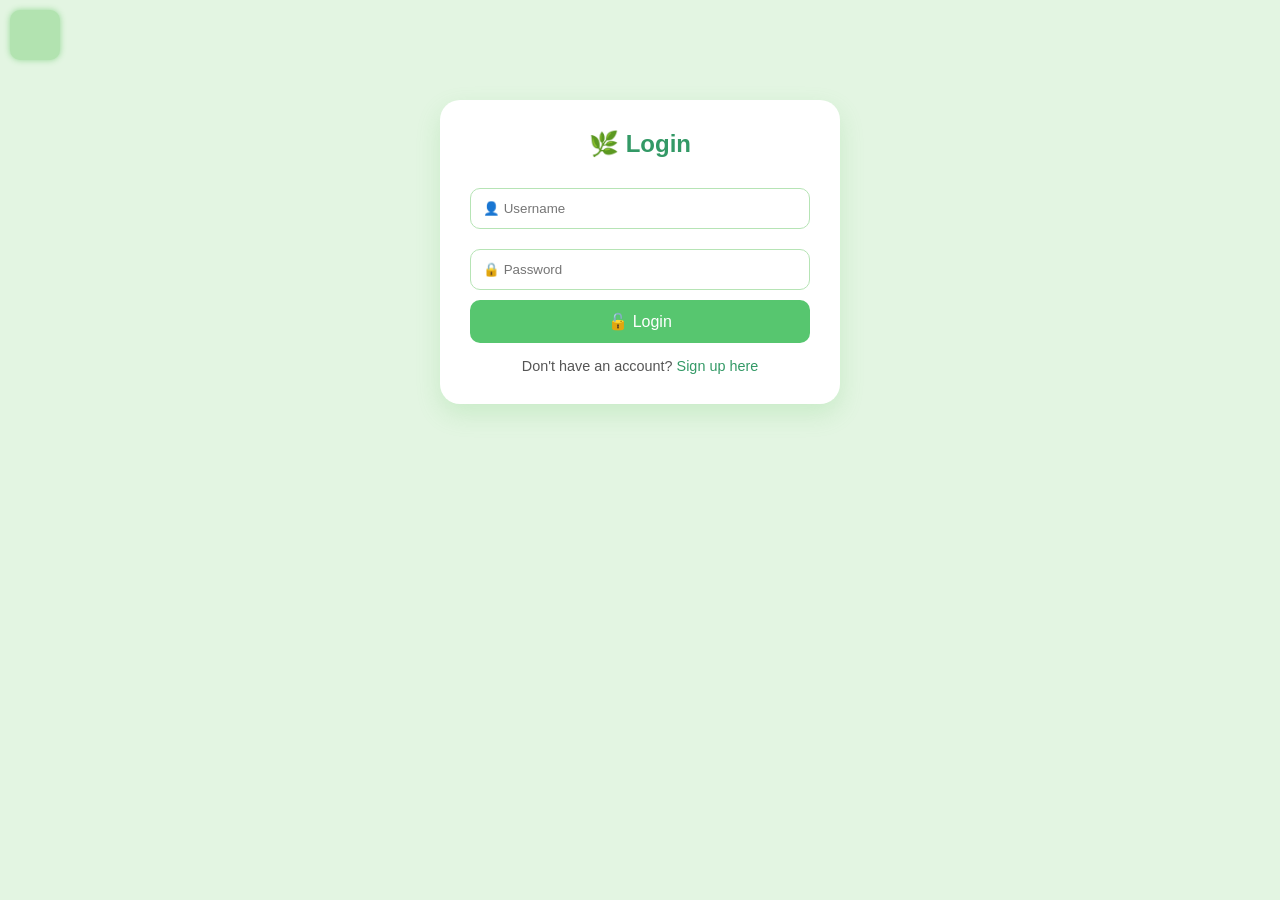
<file: target/classes/static/index.html>
<!DOCTYPE html>
<html lang="en">
<head>
  <meta charset="UTF-8" />
  <meta name="viewport" content="width=device-width, initial-scale=1.0"/>
  <title>Login</title>
  <link rel="stylesheet" href="style.css" />
</head>
<body>
  <div class="logo-square"></div>
  <div class="container">
    <form class="form-box" onsubmit="event.preventDefault(); window.location.href='home.html';">
      <h2>🌿 Login</h2>
      <input type="text" placeholder="👤 Username" required />
      <input type="password" placeholder="🔒 Password" required />
      <button type="submit" class="submit-btn">🔓 Login</button>
      <p>Don't have an account? <a href="signup.html">Sign up here</a></p>
    </form>
  </div>
</body>
</html>
</file>
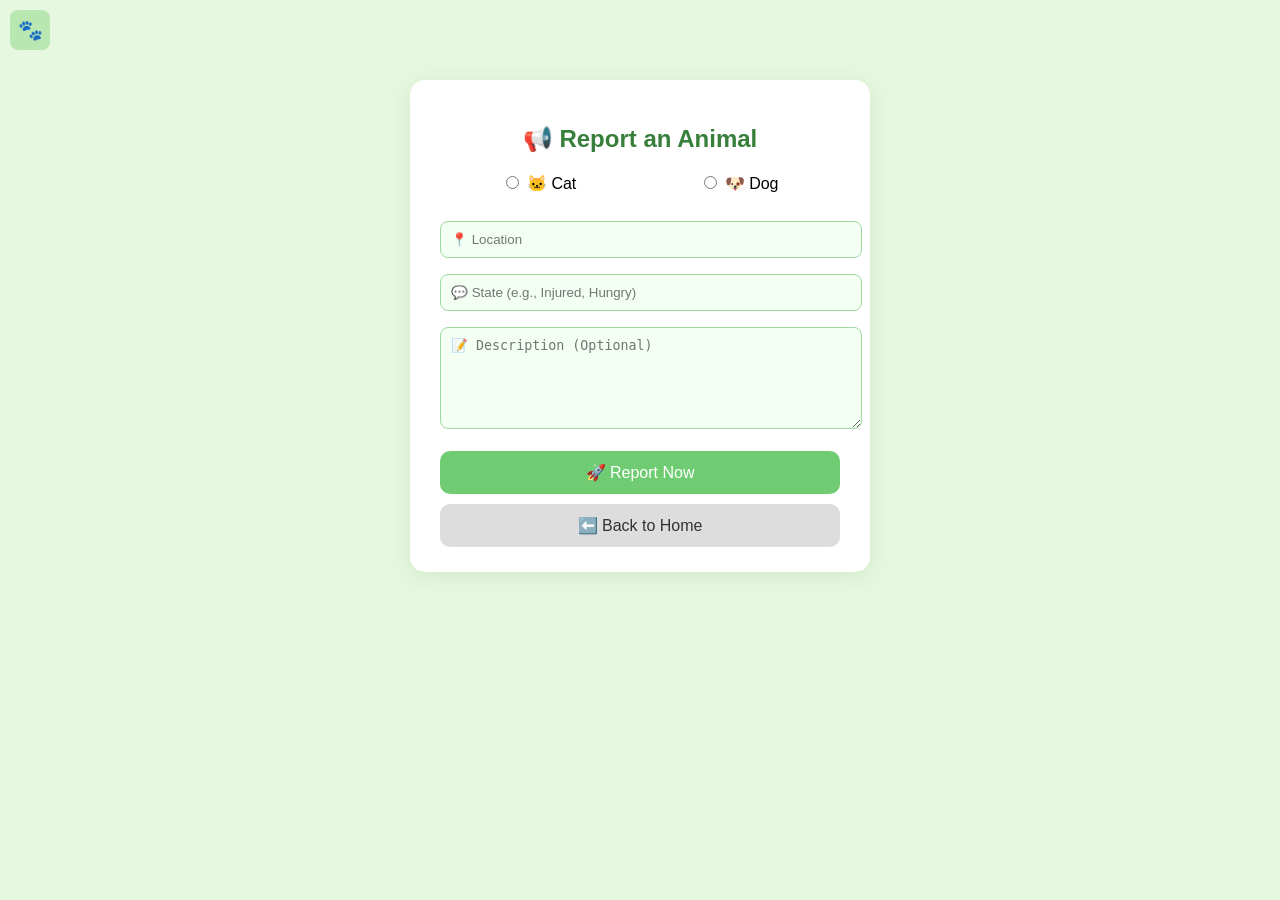
<file: target/classes/static/report.html>
<!DOCTYPE html>
<html lang="en">
<head>
  <meta charset="UTF-8" />
  <meta name="viewport" content="width=device-width, initial-scale=1.0"/>
  <title>Report Animal | Happy Tails</title>
  <link rel="stylesheet" href="report.css" />
</head>
<body>
  <div class="logo-square">🐾</div>

  <div class="report-container">
    <h2>📢 Report an Animal</h2>

    <form id="reportForm">
      <div class="radio-group">
        <label><input type="radio" name="animalType" value="Cat" required /> 🐱 Cat</label>
        <label><input type="radio" name="animalType" value="Dog" required /> 🐶 Dog</label>
      </div>

      <input type="text" id="location" placeholder="📍 Location" required />
      <input type="text" id="state" placeholder="💬 State (e.g., Injured, Hungry)" required />
      <textarea id="description" placeholder="📝 Description (Optional)"></textarea>

      <button type="button" id="reportBtn">🚀 Report Now</button>
      <button type="button" onclick="window.location.href='home.html'" style="background:#ddd; color:#333; margin-top:10px;">
        ⬅️ Back to Home
      </button>
      
    </form>
  </div>

  <script src="report.js"></script>
</body>
</html>
</file>
<file: target/classes/static/style.css>
* {
    margin: 0;
    padding: 0;
    box-sizing: border-box;
    font-family: 'Segoe UI', sans-serif;
  }
  
  body {
    background: #e3f5e2;
    display: flex;
    flex-direction: column;
    align-items: center;
    min-height: 100vh;
    position: relative;
  }
  
  .logo-square {
    position: absolute;
    top: 10px;
    left: 10px;
    width: 50px;
    height: 50px;
    background: #b2e3b0;
    border-radius: 10px;
    box-shadow: 0 0 6px #96d996;
  }
  
  .container {
    margin-top: 100px;
    width: 90%;
    max-width: 400px;
    animation: fadeIn 1s ease-in;
  }
  
  .form-box {
    background: #ffffff;
    border-radius: 20px;
    padding: 30px;
    box-shadow: 0 10px 25px rgba(100, 200, 100, 0.2);
    text-align: center;
    transition: transform 0.3s ease;
  }
  
  .form-box:hover {
    transform: scale(1.02);
  }
  
  .form-box h2 {
    color: #339966;
    margin-bottom: 20px;
  }
  
  input {
    width: 100%;
    padding: 12px;
    margin: 10px 0;
    border: 1px solid #b6e4b5;
    border-radius: 10px;
  }
  
  .roles {
    display: flex;
    justify-content: space-between;
    margin: 15px 0;
  }
  
  .roles button {
    flex: 1;
    margin: 0 5px;
    padding: 10px;
    border: none;
    background-color: #a2e0a1;
    color: #155e28;
    border-radius: 8px;
    transition: 0.3s ease;
  }
  
  .roles button:hover {
    background-color: #90cc8f;
  }
  
  .submit-btn {
    width: 100%;
    padding: 12px;
    background: #57c66f;
    color: white;
    border: none;
    border-radius: 10px;
    font-size: 1em;
    transition: background 0.3s ease;
  }
  
  .submit-btn:hover {
    background: #3ca356;
  }
  
  p {
    margin-top: 15px;
    font-size: 0.9em;
    color: #555;
  }
  
  a {
    color: #339966;
    text-decoration: none;
  }
  
  a:hover {
    text-decoration: underline;
  }
  
  .top-buttons {
    display: flex;
    justify-content: space-around;
    width: 100%;
    margin-top: 80px;
  }
  
  .top-buttons button {
    background: #d1f0cf;
    border: none;
    padding: 10px 15px;
    font-size: 1.5rem;
    border-radius: 50%;
    box-shadow: 0 2px 5px rgba(0,0,0,0.1);
    transition: 0.3s ease;
  }
  
  .top-buttons button:hover {
    background: #a6e7a4;
  }
  
  .map-box {
    margin-top: 30px;
    background: #fff;
    width: 90%;
    max-width: 500px;
    border-radius: 15px;
    padding: 20px;
    text-align: center;
    box-shadow: 0 10px 20px rgba(100, 200, 100, 0.2);
  }
  
  .map-placeholder {
    background: #d4f3d4;
    height: 300px;
    margin-top: 15px;
    border-radius: 12px;
    display: flex;
    align-items: center;
    justify-content: center;
    color: #339966;
    font-weight: bold;
  }
  
  .bottom-nav {
    position: fixed;
    bottom: 10px;
    width: 100%;
    max-width: 500px;
    display: flex;
    justify-content: space-around;
    background: #b7eec0;
    padding: 10px 0;
    border-radius: 20px;
    box-shadow: 0 2px 10px rgba(100, 200, 100, 0.2);
  }
  
  .bottom-nav button {
    background: none;
    border: none;
    font-size: 1.5rem;
    color: #2c7a46;
  }
  
  @keyframes fadeIn {
    from { opacity: 0; transform: translateY(40px); }
    to { opacity: 1; transform: translateY(0); }
  }
</file>
<file: target/classes/static/report.css>
body {
    background-color: #e6f8e0;
    font-family: 'Segoe UI', sans-serif;
    margin: 0;
    padding: 0;
    display: flex;
    justify-content: center;
    align-items: flex-start;
    height: 100vh;
    position: relative;
  }
  
  .logo-square {
    position: absolute;
    top: 10px;
    left: 10px;
    width: 40px;
    height: 40px;
    background-color: #b9e7b1;
    display: flex;
    align-items: center;
    justify-content: center;
    font-size: 20px;
    border-radius: 8px;
  }
  
  .report-container {
    background: #ffffff;
    padding: 25px 30px;
    margin-top: 80px;
    border-radius: 15px;
    box-shadow: 0 4px 20px rgba(120, 180, 110, 0.2);
    width: 90%;
    max-width: 400px;
    text-align: center;
  }
  
  .report-container h2 {
    margin-bottom: 20px;
    color: #377f3b;
  }
  
  .radio-group {
    display: flex;
    justify-content: space-around;
    margin-bottom: 20px;
  }
  
  input[type="text"], textarea {
    width: 100%;
    padding: 10px;
    margin: 8px 0;
    border: 1px solid #a0d9a2;
    border-radius: 8px;
    background: #f3fff3;
  }
  
  textarea {
    resize: vertical;
    height: 80px;
  }
  
  button {
    width: 100%;
    padding: 12px;
    background-color: #70cc72;
    border: none;
    color: white;
    font-size: 16px;
    border-radius: 10px;
    cursor: pointer;
    margin-top: 10px;
    transition: background 0.3s ease;
  }
  
  button:hover {
    background-color: #5cbf60;
  }
</file>
